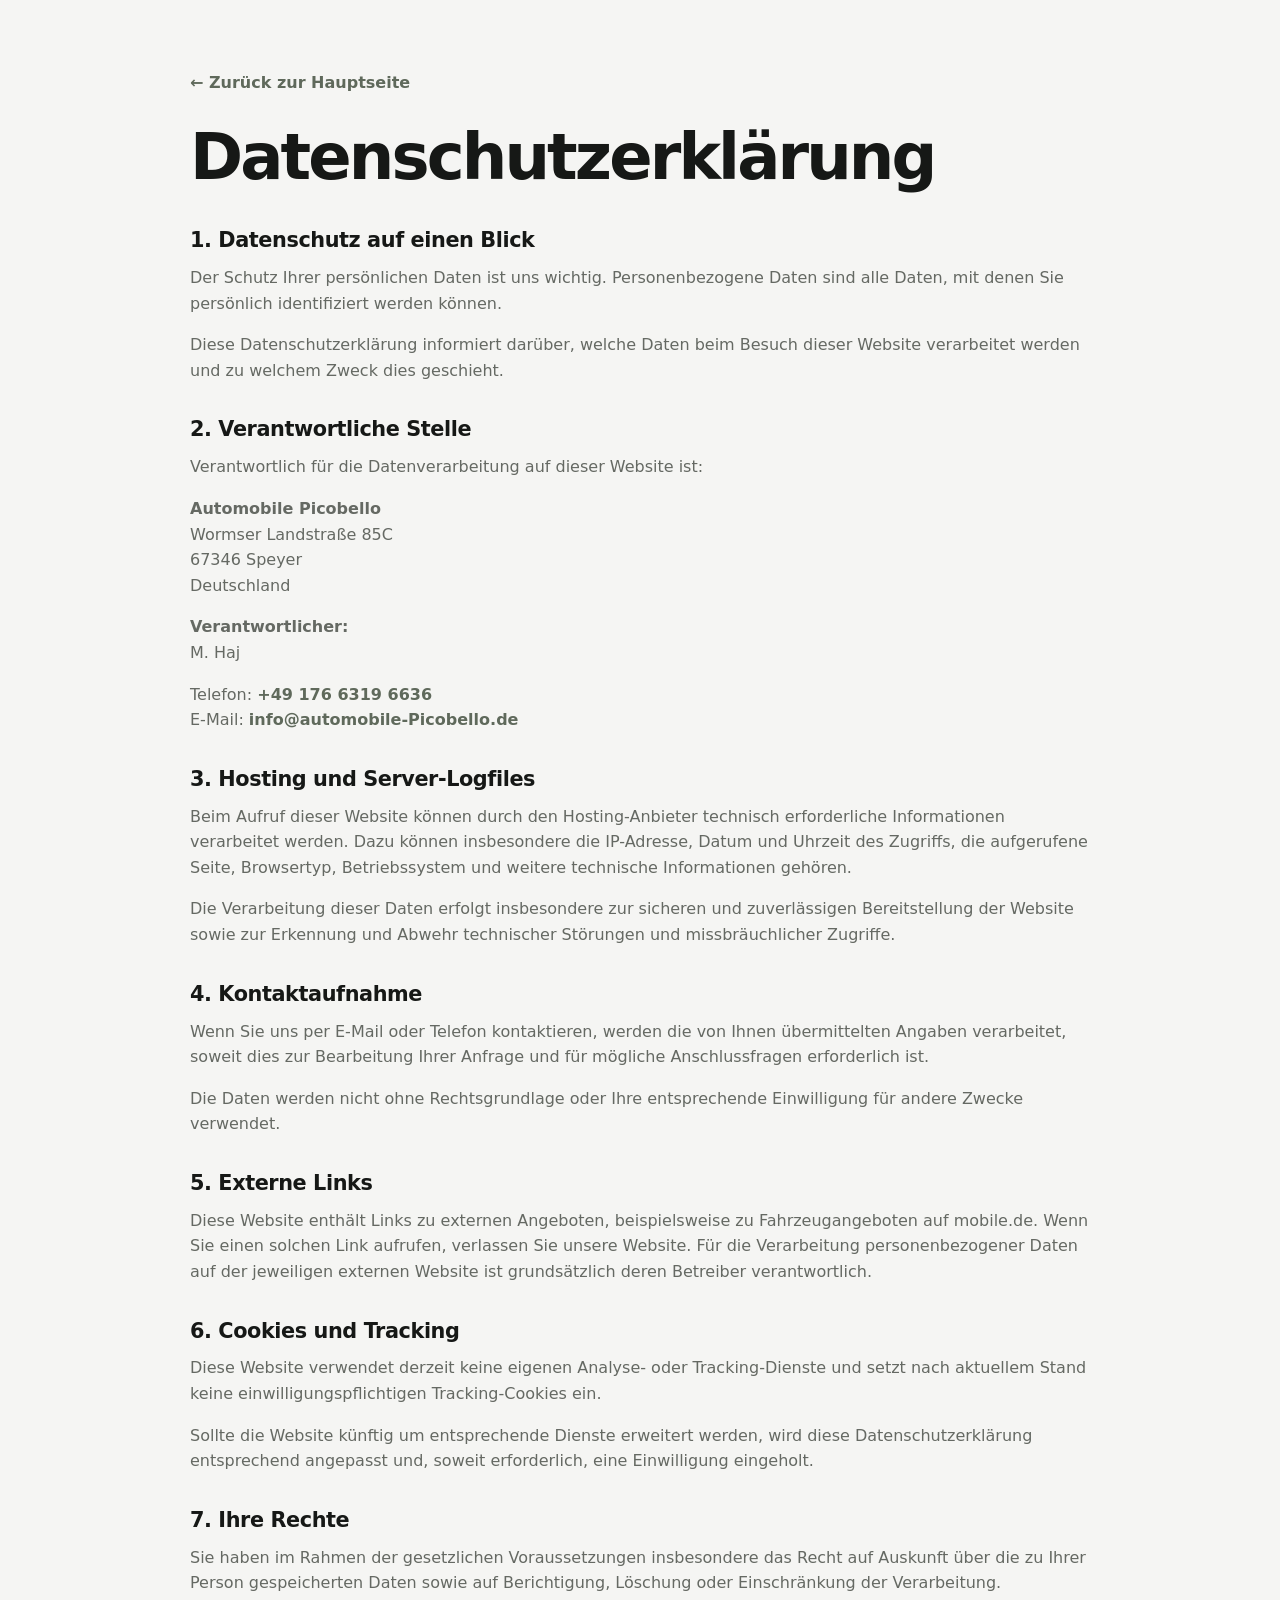
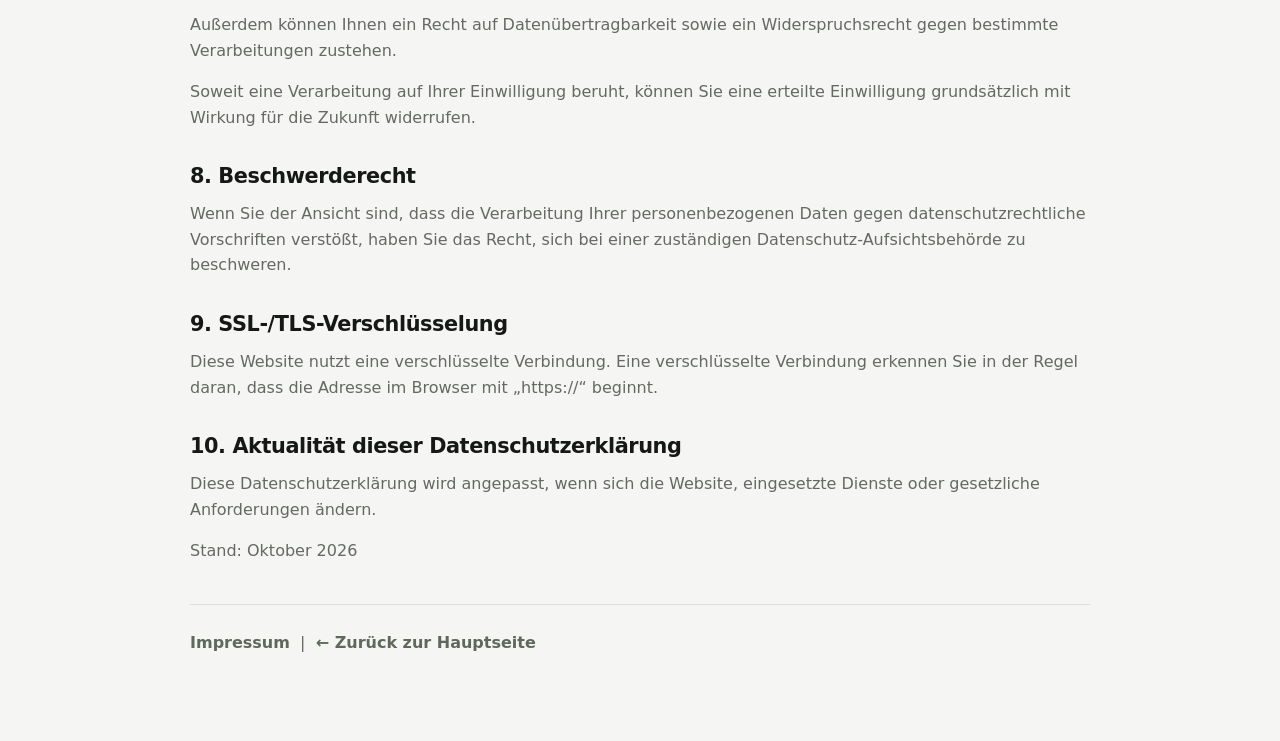
<file: datenschutz.html>
<!doctype html>
<html lang="de">
  <head>
    <meta charset="UTF-8" />
    <meta name="viewport" content="width=device-width, initial-scale=1.0" />

    <title>Datenschutzerklärung | Automobile Picobello</title>
    <meta
      name="description"
      content="Datenschutzerklärung von Automobile Picobello."
    />
    <meta name="robots" content="index, follow" />

    <link rel="icon" type="image/x-icon" href="img/favicon.ico" />
    <link rel="stylesheet" href="style.css" />
  </head>

  <body>
    <main class="impressum">
      <p>
        <a href="index.html">← Zurück zur Hauptseite</a>
      </p>

      <h1>Datenschutzerklärung</h1>

      <h2>1. Datenschutz auf einen Blick</h2>

      <p>
        Der Schutz Ihrer persönlichen Daten ist uns wichtig. Personenbezogene
        Daten sind alle Daten, mit denen Sie persönlich identifiziert werden
        können.
      </p>

      <p>
        Diese Datenschutzerklärung informiert darüber, welche Daten beim Besuch
        dieser Website verarbeitet werden und zu welchem Zweck dies geschieht.
      </p>

      <h2>2. Verantwortliche Stelle</h2>

      <p>Verantwortlich für die Datenverarbeitung auf dieser Website ist:</p>

      <p>
        <strong>Automobile Picobello</strong><br />
        Wormser Landstraße 85C<br />
        67346 Speyer<br />
        Deutschland
      </p>

      <p>
        <strong>Verantwortlicher:</strong><br />
        M. Haj
      </p>

      <p>
        Telefon:
        <a href="tel:+4917663196636">+49 176 6319 6636</a><br />

        E-Mail:
        <a href="mailto:info@automobile-Picobello.de">
          info@automobile-Picobello.de
        </a>
      </p>

      <h2>3. Hosting und Server-Logfiles</h2>

      <p>
        Beim Aufruf dieser Website können durch den Hosting-Anbieter technisch
        erforderliche Informationen verarbeitet werden. Dazu können insbesondere
        die IP-Adresse, Datum und Uhrzeit des Zugriffs, die aufgerufene Seite,
        Browsertyp, Betriebssystem und weitere technische Informationen gehören.
      </p>

      <p>
        Die Verarbeitung dieser Daten erfolgt insbesondere zur sicheren und
        zuverlässigen Bereitstellung der Website sowie zur Erkennung und Abwehr
        technischer Störungen und missbräuchlicher Zugriffe.
      </p>

      <h2>4. Kontaktaufnahme</h2>

      <p>
        Wenn Sie uns per E-Mail oder Telefon kontaktieren, werden die von Ihnen
        übermittelten Angaben verarbeitet, soweit dies zur Bearbeitung Ihrer
        Anfrage und für mögliche Anschlussfragen erforderlich ist.
      </p>

      <p>
        Die Daten werden nicht ohne Rechtsgrundlage oder Ihre entsprechende
        Einwilligung für andere Zwecke verwendet.
      </p>

      <h2>5. Externe Links</h2>

      <p>
        Diese Website enthält Links zu externen Angeboten, beispielsweise zu
        Fahrzeugangeboten auf mobile.de. Wenn Sie einen solchen Link aufrufen,
        verlassen Sie unsere Website. Für die Verarbeitung personenbezogener
        Daten auf der jeweiligen externen Website ist grundsätzlich deren
        Betreiber verantwortlich.
      </p>

      <h2>6. Cookies und Tracking</h2>

      <p>
        Diese Website verwendet derzeit keine eigenen Analyse- oder
        Tracking-Dienste und setzt nach aktuellem Stand keine
        einwilligungspflichtigen Tracking-Cookies ein.
      </p>

      <p>
        Sollte die Website künftig um entsprechende Dienste erweitert werden,
        wird diese Datenschutzerklärung entsprechend angepasst und, soweit
        erforderlich, eine Einwilligung eingeholt.
      </p>

      <h2>7. Ihre Rechte</h2>

      <p>
        Sie haben im Rahmen der gesetzlichen Voraussetzungen insbesondere das
        Recht auf Auskunft über die zu Ihrer Person gespeicherten Daten sowie
        auf Berichtigung, Löschung oder Einschränkung der Verarbeitung.
      </p>

      <p>
        Außerdem können Ihnen ein Recht auf Datenübertragbarkeit sowie ein
        Widerspruchsrecht gegen bestimmte Verarbeitungen zustehen.
      </p>

      <p>
        Soweit eine Verarbeitung auf Ihrer Einwilligung beruht, können Sie eine
        erteilte Einwilligung grundsätzlich mit Wirkung für die Zukunft
        widerrufen.
      </p>

      <h2>8. Beschwerderecht</h2>

      <p>
        Wenn Sie der Ansicht sind, dass die Verarbeitung Ihrer personenbezogenen
        Daten gegen datenschutzrechtliche Vorschriften verstößt, haben Sie das
        Recht, sich bei einer zuständigen Datenschutz-Aufsichtsbehörde zu
        beschweren.
      </p>

      <h2>9. SSL-/TLS-Verschlüsselung</h2>

      <p>
        Diese Website nutzt eine verschlüsselte Verbindung. Eine verschlüsselte
        Verbindung erkennen Sie in der Regel daran, dass die Adresse im Browser
        mit „https://“ beginnt.
      </p>

      <h2>10. Aktualität dieser Datenschutzerklärung</h2>

      <p>
        Diese Datenschutzerklärung wird angepasst, wenn sich die Website,
        eingesetzte Dienste oder gesetzliche Anforderungen ändern.
      </p>

      <p>Stand: Oktober 2026</p>

      <hr />

      <p>
        <a href="impressum.html">Impressum</a>
        &nbsp;|&nbsp;
        <a href="index.html">← Zurück zur Hauptseite</a>
      </p>
    </main>
  </body>
</html>
</file>
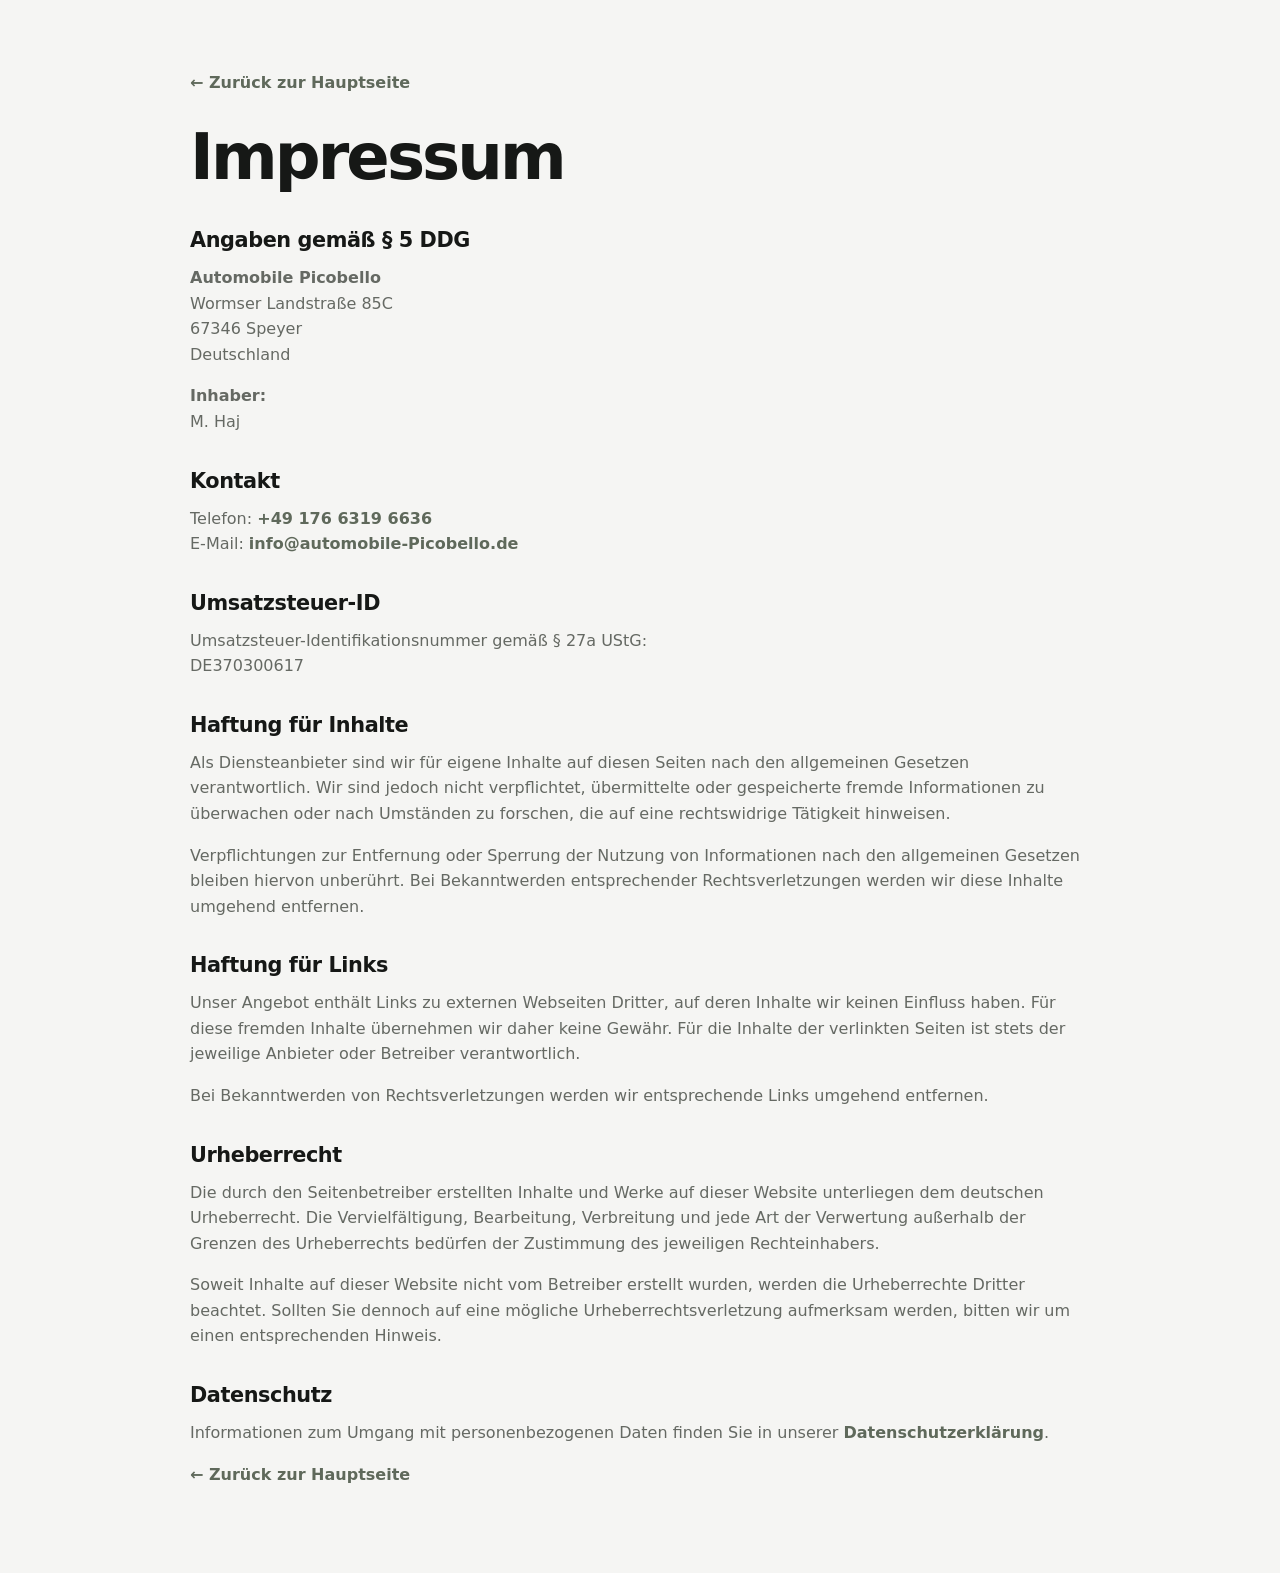
<file: impressum.html>
<!doctype html>
<html lang="de">
  <head>
    <meta charset="UTF-8" />
    <meta name="viewport" content="width=device-width, initial-scale=1.0" />

    <title>Impressum | Automobile Picobello</title>
    <meta
      name="description"
      content="Impressum und Anbieterinformationen von Automobile Picobello."
    />
    <meta name="robots" content="index, follow" />

    <link rel="icon" type="image/x-icon" href="img/favicon.ico" />
    <link rel="stylesheet" href="style.css" />
  </head>

  <body>
    <main class="impressum">
      <p>
        <a href="index.html">← Zurück zur Hauptseite</a>
      </p>

      <h1>Impressum</h1>

      <h2>Angaben gemäß § 5 DDG</h2>

      <p>
        <strong>Automobile Picobello</strong><br />
        Wormser Landstraße 85C<br />
        67346 Speyer<br />
        Deutschland
      </p>

      <p>
        <strong>Inhaber:</strong><br />
        M. Haj
      </p>

      <h2>Kontakt</h2>

      <p>
        Telefon:
        <a href="tel:+4917663196636">+49 176 6319 6636</a><br />

        E-Mail:
        <a href="mailto:info@automobile-Picobello.de">
          info@automobile-Picobello.de
        </a>
      </p>

      <h2>Umsatzsteuer-ID</h2>

      <p>
        Umsatzsteuer-Identifikationsnummer gemäß § 27a UStG:<br />
        DE370300617
      </p>

      <h2>Haftung für Inhalte</h2>

      <p>
        Als Diensteanbieter sind wir für eigene Inhalte auf diesen Seiten nach
        den allgemeinen Gesetzen verantwortlich. Wir sind jedoch nicht
        verpflichtet, übermittelte oder gespeicherte fremde Informationen zu
        überwachen oder nach Umständen zu forschen, die auf eine rechtswidrige
        Tätigkeit hinweisen.
      </p>

      <p>
        Verpflichtungen zur Entfernung oder Sperrung der Nutzung von
        Informationen nach den allgemeinen Gesetzen bleiben hiervon unberührt.
        Bei Bekanntwerden entsprechender Rechtsverletzungen werden wir diese
        Inhalte umgehend entfernen.
      </p>

      <h2>Haftung für Links</h2>

      <p>
        Unser Angebot enthält Links zu externen Webseiten Dritter, auf deren
        Inhalte wir keinen Einfluss haben. Für diese fremden Inhalte übernehmen
        wir daher keine Gewähr. Für die Inhalte der verlinkten Seiten ist stets
        der jeweilige Anbieter oder Betreiber verantwortlich.
      </p>

      <p>
        Bei Bekanntwerden von Rechtsverletzungen werden wir entsprechende Links
        umgehend entfernen.
      </p>

      <h2>Urheberrecht</h2>

      <p>
        Die durch den Seitenbetreiber erstellten Inhalte und Werke auf dieser
        Website unterliegen dem deutschen Urheberrecht. Die Vervielfältigung,
        Bearbeitung, Verbreitung und jede Art der Verwertung außerhalb der
        Grenzen des Urheberrechts bedürfen der Zustimmung des jeweiligen
        Rechteinhabers.
      </p>

      <p>
        Soweit Inhalte auf dieser Website nicht vom Betreiber erstellt wurden,
        werden die Urheberrechte Dritter beachtet. Sollten Sie dennoch auf eine
        mögliche Urheberrechtsverletzung aufmerksam werden, bitten wir um einen
        entsprechenden Hinweis.
      </p>

      <h2>Datenschutz</h2>

      <p>
        Informationen zum Umgang mit personenbezogenen Daten finden Sie in
        unserer
        <a href="datenschutz.html">Datenschutzerklärung</a>.
      </p>

      <p>
        <a href="index.html">← Zurück zur Hauptseite</a>
      </p>
    </main>
  </body>
</html>
</file>
<file: style.css>
/* =========================
   Automobile Picobello V2
   ========================= */

:root {
  --bg: #f5f5f3;
  --surface: #ffffff;
  --surface-dark: #111312;
  --text: #161816;
  --text-soft: #656963;
  --accent: #7f897a;
  --accent-dark: #5f695b;
  --border: #dedfdb;
  --white: #ffffff;

  --radius: 18px;
  --shadow: 0 18px 50px rgba(0, 0, 0, 0.08);
  --transition: 0.25s ease;
}

* {
  margin: 0;
  padding: 0;
  box-sizing: border-box;
}

html {
  scroll-behavior: smooth;
  scroll-padding-top: 90px;
}

body {
  font-family:
    Inter,
    ui-sans-serif,
    system-ui,
    -apple-system,
    BlinkMacSystemFont,
    "Segoe UI",
    sans-serif;
  background: var(--bg);
  color: var(--text);
  line-height: 1.6;
}

img {
  display: block;
  max-width: 100%;
}

a {
  color: inherit;
  text-decoration: none;
}

button,
input,
textarea,
select {
  font: inherit;
}

.container {
  width: min(1180px, calc(100% - 40px));
  margin-inline: auto;
}

.section {
  padding: 100px 0;
}

.eyebrow {
  margin-bottom: 12px;
  color: var(--accent-dark);
  font-size: 0.78rem;
  font-weight: 800;
  letter-spacing: 0.15em;
  text-transform: uppercase;
}

h1,
h2,
h3 {
  line-height: 1.15;
}

h2 {
  font-size: clamp(2rem, 4vw, 3.2rem);
}

p {
  color: var(--text-soft);
}

/* =========================
   Accessibility
   ========================= */

.sr-only {
  position: absolute;
  width: 1px;
  height: 1px;
  padding: 0;
  margin: -1px;
  overflow: hidden;
  clip: rect(0, 0, 0, 0);
  white-space: nowrap;
  border: 0;
}

/* =========================
   Header
   ========================= */

.site-header {
  position: fixed;
  top: 0;
  left: 0;
  z-index: 1000;
  width: 100%;
  background: rgba(255, 255, 255, 0.94);
  border-bottom: 1px solid rgba(0, 0, 0, 0.06);
  backdrop-filter: blur(14px);
}

.header-inner {
  min-height: 76px;
  display: flex;
  align-items: center;
  justify-content: space-between;
  gap: 30px;
}

.logo,
.footer-logo {
  font-size: 1.25rem;
  font-weight: 800;
  letter-spacing: -0.03em;
}

.logo span,
.footer-logo span {
  color: var(--accent);
}

.main-nav {
  display: flex;
  align-items: center;
  gap: 6px;
}

.main-nav a {
  padding: 9px 13px;
  border-radius: 9px;
  font-size: 0.92rem;
  font-weight: 650;
  transition: var(--transition);
}

.main-nav a:hover {
  background: #eeeeeb;
  color: var(--accent-dark);
}

.menu-toggle {
  width: 44px;
  height: 44px;
  display: none;
  align-items: center;
  justify-content: center;
  flex-direction: column;
  gap: 5px;
  background: transparent;
  border: 0;
  cursor: pointer;
}

.menu-toggle span {
  width: 24px;
  height: 2px;
  background: var(--text);
  border-radius: 10px;
  transition: var(--transition);
}

/* =========================
   Hero
   ========================= */

.hero {
  position: relative;
  min-height: 92vh;
  display: flex;
  align-items: center;
  overflow: hidden;
  padding: 150px 0 90px;
  background: #101211;
}

.hero-video {
  position: absolute;
  inset: 0;
  z-index: 0;
  width: 100%;
  height: 100%;
  object-fit: cover;

  /* Slight enlargement helps keep the lower-right watermark
     outside the most visible composition area */
  transform: scaleX(-1) scale(1.04);
}

/*
  Cinematic overlay:
  - strong behind text on the left
  - lighter around the car
  - darker near the bottom/right edge
*/
.hero-overlay {
  position: absolute;
  inset: 0;
  z-index: 1;
  pointer-events: none;
  background:
    linear-gradient(
      90deg,
      rgba(7, 9, 8, 0.94) 0%,
      rgba(7, 9, 8, 0.82) 32%,
      rgba(7, 9, 8, 0.42) 58%,
      rgba(7, 9, 8, 0.32) 76%,
      rgba(7, 9, 8, 0.62) 100%
    ),
    linear-gradient(
      180deg,
      rgba(5, 7, 6, 0.3) 0%,
      transparent 32%,
      transparent 65%,
      rgba(5, 7, 6, 0.78) 100%
    );
}

.hero-content {
  position: relative;
  z-index: 2;
  max-width: 900px;
}

.hero .eyebrow {
  color: #b6c0b0;
}

.hero h1 {
  max-width: 950px;
  color: var(--white);
  font-size: clamp(3rem, 7vw, 6.4rem);
  letter-spacing: -0.055em;
  text-shadow: 0 3px 30px rgba(0, 0, 0, 0.28);
}

.hero h1 span {
  color: #b6c0b0;
}

.hero-description {
  max-width: 670px;
  margin-top: 26px;
  color: #e1e3df;
  font-size: clamp(1rem, 2vw, 1.2rem);
  text-shadow: 0 2px 18px rgba(0, 0, 0, 0.35);
}

.hero-actions {
  display: flex;
  flex-wrap: wrap;
  gap: 14px;
  margin-top: 36px;
}

/* =========================
   Buttons
   ========================= */

.btn {
  min-height: 48px;
  display: inline-flex;
  align-items: center;
  justify-content: center;
  padding: 12px 20px;
  border: 1px solid transparent;
  border-radius: 10px;
  font-weight: 750;
  transition:
    transform var(--transition),
    background var(--transition),
    border-color var(--transition);
}

.btn:hover {
  transform: translateY(-2px);
}

.btn-primary {
  background: var(--accent);
  color: var(--white);
}

.btn-primary:hover {
  background: var(--accent-dark);
}

.btn-secondary {
  color: var(--white);
  border-color: rgba(255, 255, 255, 0.35);
  background: rgba(255, 255, 255, 0.05);
}

.btn-secondary:hover {
  background: rgba(255, 255, 255, 0.12);
}

.btn-outline {
  border-color: var(--border);
  background: transparent;
}

.btn-outline:hover {
  background: #eeeeeb;
}

.whatsapp-btn {
  gap: 9px;
  background: #25d366;
  color: #ffffff;
  border-color: #25d366;
}

.whatsapp-btn:hover {
  background: #20bd5a;
  border-color: #20bd5a;
  color: #ffffff;
}

.whatsapp-icon {
  width: 21px;
  height: 21px;
  flex-shrink: 0;
}

.contact-actions .btn {
  width: 160px;
  min-height: 52px;
  padding: 12px 18px;
  justify-content: center;
  border-radius: 11px;
}

.contact-actions .btn-outline {
  background: #e9eae7;
  border-color: #e9eae7;
  color: #161816;
}

.contact-actions .btn-outline:hover {
  background: #dfe1dc;
  border-color: #dfe1dc;
}

/* =========================
   About
   ========================= */

.about {
  background: var(--surface);
}

.about-grid {
  display: grid;
  grid-template-columns: 0.95fr 1.05fr;
  align-items: center;
  gap: clamp(45px, 8vw, 100px);
}

.about-image {
  overflow: hidden;
  border-radius: var(--radius);
  box-shadow: var(--shadow);
}

.about-image img {
  width: 100%;
  min-height: 500px;
  object-fit: cover;
}

.about-content h2 {
  margin-bottom: 26px;
  letter-spacing: -0.04em;
}

.about-content > p:not(.eyebrow) {
  margin-bottom: 18px;
  font-size: 1.03rem;
}

.text-link {
  display: inline-block;
  margin-top: 12px;
  color: var(--accent-dark);
  font-weight: 800;
}

.text-link:hover {
  text-decoration: underline;
}

/* =========================
   Services
   ========================= */

.services {
  background: var(--bg);
}

.section-heading {
  max-width: 700px;
  margin-bottom: 48px;
}

.section-heading h2 {
  margin-bottom: 16px;
  letter-spacing: -0.04em;
}

.section-heading > p:last-child {
  max-width: 620px;
}

.services-grid {
  display: grid;
  grid-template-columns: repeat(4, 1fr);
  gap: 18px;
}

.service-card {
  min-height: 285px;
  padding: 30px;
  background: var(--surface);
  border: 1px solid var(--border);
  border-radius: var(--radius);
  transition:
    transform var(--transition),
    box-shadow var(--transition);
}

.service-card:hover {
  transform: translateY(-6px);
  box-shadow: var(--shadow);
}

.service-number {
  width: 44px;
  height: 44px;
  display: grid;
  place-items: center;
  margin-bottom: 48px;
  border-radius: 50%;
  background: #e9ece6;
  color: var(--accent-dark);
  font-size: 0.78rem;
  font-weight: 850;
}

.service-card h3 {
  margin-bottom: 12px;
  font-size: 1.25rem;
}

.service-card p {
  font-size: 0.94rem;
}

/* =========================
   Vehicle CTA
   ========================= */

.vehicles-cta {
  background: var(--surface-dark);
}

.vehicles-cta-inner {
  display: flex;
  align-items: center;
  justify-content: space-between;
  gap: 50px;
}

.vehicles-cta .eyebrow {
  color: #aeb8a8;
}

.vehicles-cta h2 {
  max-width: 700px;
  margin-bottom: 14px;
  color: var(--white);
  letter-spacing: -0.04em;
}

.vehicles-cta p:not(.eyebrow) {
  color: #c6cac4;
}

/* =========================
   Contact + Opening Hours
   ========================= */

.contact-section {
  background: var(--surface);
}

.contact-grid {
  display: grid;
  grid-template-columns: repeat(2, 1fr);
  gap: 24px;
}

.contact-card {
  padding: clamp(28px, 5vw, 48px);
  border: 1px solid var(--border);
  border-radius: var(--radius);
  background: var(--bg);
}

.contact-card h2 {
  margin-bottom: 30px;
  font-size: clamp(1.8rem, 3vw, 2.5rem);
  letter-spacing: -0.035em;
}

.opening-hours {
  width: 100%;
  overflow-x: auto;
}

.opening-hours table {
  width: 100%;
  border-collapse: collapse;
}

.opening-day {
  border-bottom: 1px solid var(--border);
}

.opening-day:last-child {
  border-bottom: 0;
}

.opening-day th,
.opening-day td {
  padding: 14px 8px;
}

.opening-day th {
  color: var(--text);
  text-align: left;
  font-size: 0.92rem;
  font-weight: 700;
}

.opening-day td {
  color: var(--text-soft);
  text-align: right;
  font-size: 0.92rem;
}

/* Current day */
#activerow {
  background: var(--accent);
}

#activerow th,
#activerow td {
  color: var(--white);
}

#activerow th {
  padding-left: 14px;
}

#activerow td {
  padding-right: 14px;
}

.contact-list {
  display: grid;
  gap: 24px;
}

.contact-item {
  padding-bottom: 20px;
  border-bottom: 1px solid var(--border);
}

.contact-label {
  display: block;
  margin-bottom: 6px;
  color: var(--text-soft);
  font-size: 0.76rem;
  font-weight: 800;
  letter-spacing: 0.1em;
  text-transform: uppercase;
}

.contact-item p,
.contact-item a {
  color: var(--text);
  font-weight: 650;
}

.contact-item a:hover {
  color: var(--accent-dark);
}

.contact-actions {
  display: flex;
  flex-wrap: wrap;
  gap: 12px;
  margin-top: 30px;
}

/* =========================
   Footer
   ========================= */

.site-footer {
  padding: 70px 0 24px;
  background: #0c0e0d;
  color: var(--white);
}

.footer-grid {
  display: grid;
  grid-template-columns: 2fr 1fr 1fr;
  gap: 60px;
}

.footer-logo {
  display: inline-block;
  margin-bottom: 16px;
}

.footer-description {
  max-width: 450px;
  color: #9fa49d;
}

.footer-links {
  display: flex;
  flex-direction: column;
  align-items: flex-start;
  gap: 10px;
}

.footer-links h3 {
  margin-bottom: 8px;
  font-size: 0.9rem;
  text-transform: uppercase;
  letter-spacing: 0.08em;
}

.footer-links a {
  color: #b7bbb5;
  font-size: 0.92rem;
}

.footer-links a:hover {
  color: var(--white);
}

.footer-bottom {
  display: flex;
  justify-content: space-between;
  gap: 20px;
  margin-top: 55px;
  padding-top: 24px;
  border-top: 1px solid #292c29;
}

.footer-bottom p {
  color: #7f847d;
  font-size: 0.82rem;
}

.developer-credit {
  text-align: right;
}

/* =========================
   Legal pages
   ========================= */

.impressum {
  width: min(900px, calc(100% - 40px));
  min-height: 100vh;
  margin-inline: auto;
  padding: 70px 0;
}

.impressum > h1 {
  margin: 25px 0 35px;
  font-size: clamp(2.5rem, 6vw, 4rem);
  letter-spacing: -0.045em;
}

.impressum h2 {
  margin: 35px 0 12px;
  font-size: 1.3rem;
  letter-spacing: -0.02em;
}

.impressum p {
  margin-bottom: 16px;
}

.impressum a {
  color: var(--accent-dark);
  font-weight: 700;
}

.impressum a:hover {
  text-decoration: underline;
}

.impressum hr {
  margin: 40px 0 25px;
  border: 0;
  border-top: 1px solid var(--border);
}

/* =========================
   Responsive
   ========================= */

@media (max-width: 980px) {
  .services-grid {
    grid-template-columns: repeat(2, 1fr);
  }

  .about-grid {
    gap: 45px;
  }
}

@media (max-width: 780px) {
  .section {
    padding: 75px 0;
  }

  .header-inner {
    min-height: 68px;
  }

  .menu-toggle {
    display: flex;
  }

  .main-nav {
    position: absolute;
    top: 68px;
    left: 14px;
    right: 14px;

    display: flex;
    flex-direction: column;
    align-items: stretch;
    gap: 5px;

    padding: 12px;

    background: rgba(12, 14, 13, 0.72);
    backdrop-filter: blur(24px);
    -webkit-backdrop-filter: blur(24px);
    border: 1px solid rgba(255, 255, 255, 0.08);
    border-radius: 0 0 16px 16px;

    box-shadow: 0 20px 45px rgba(0, 0, 0, 0.28);

    opacity: 0;
    visibility: hidden;
    transform: translateY(-10px);
    pointer-events: none;

    transition:
      opacity 0.22s ease,
      transform 0.22s ease,
      visibility 0.22s ease;
  }

  .main-nav.active {
    opacity: 1;
    visibility: visible;
    transform: translateY(0);
    pointer-events: auto;
  }

  .main-nav a {
    padding: 13px 15px;
    color: #ffffff;
    border-radius: 9px;
  }

  .main-nav a:hover {
    background: rgba(255, 255, 255, 0.09);
    color: #ffffff;
  }

  .menu-toggle[aria-expanded="true"] span:nth-child(1) {
    transform: translateY(7px) rotate(45deg);
  }

  .menu-toggle[aria-expanded="true"] span:nth-child(2) {
    opacity: 0;
  }

  .menu-toggle[aria-expanded="true"] span:nth-child(3) {
    transform: translateY(-7px) rotate(-45deg);
  }

  .hero {
    min-height: 86vh;
    padding-top: 125px;
  }

  .hero h1 {
    font-size: clamp(2.8rem, 12vw, 5rem);
  }

  .about-grid,
  .contact-grid {
    grid-template-columns: 1fr;
  }

  .about-image img {
    min-height: 380px;
  }

  .vehicles-cta-inner {
    align-items: flex-start;
    flex-direction: column;
  }

  .footer-grid {
    grid-template-columns: 1fr 1fr;
  }

  .footer-grid > div:first-child {
    grid-column: 1 / -1;
  }
}

@media (max-width: 540px) {
  .container {
    width: min(100% - 28px, 1180px);
  }

  .section {
    padding: 62px 0;
  }

  .logo {
    font-size: 1.08rem;
  }

  .hero {
    min-height: 82vh;
  }

  .hero h1 {
    font-size: clamp(2.45rem, 12vw, 3.8rem);
  }

  .hero-actions,
  .contact-actions {
    flex-direction: column;
  }

  .hero-actions .btn,
  .contact-actions .btn {
    width: 100%;
  }

  .services-grid {
    grid-template-columns: 1fr;
  }

  .service-card {
    min-height: auto;
  }

  .service-number {
    margin-bottom: 32px;
  }

  .contact-card {
    padding: 25px 20px;
  }

  .opening-day th,
  .opening-day td {
    padding-top: 12px;
    padding-bottom: 12px;
    font-size: 0.84rem;
  }

  .footer-grid {
    grid-template-columns: 1fr;
    gap: 35px;
  }

  .footer-grid > div:first-child {
    grid-column: auto;
  }

  .footer-bottom {
    flex-direction: column;
  }

  .developer-credit {
    text-align: left;
  }

  .impressum {
    width: min(100% - 30px, 900px);
    padding: 45px 0;
  }
}
</file>
